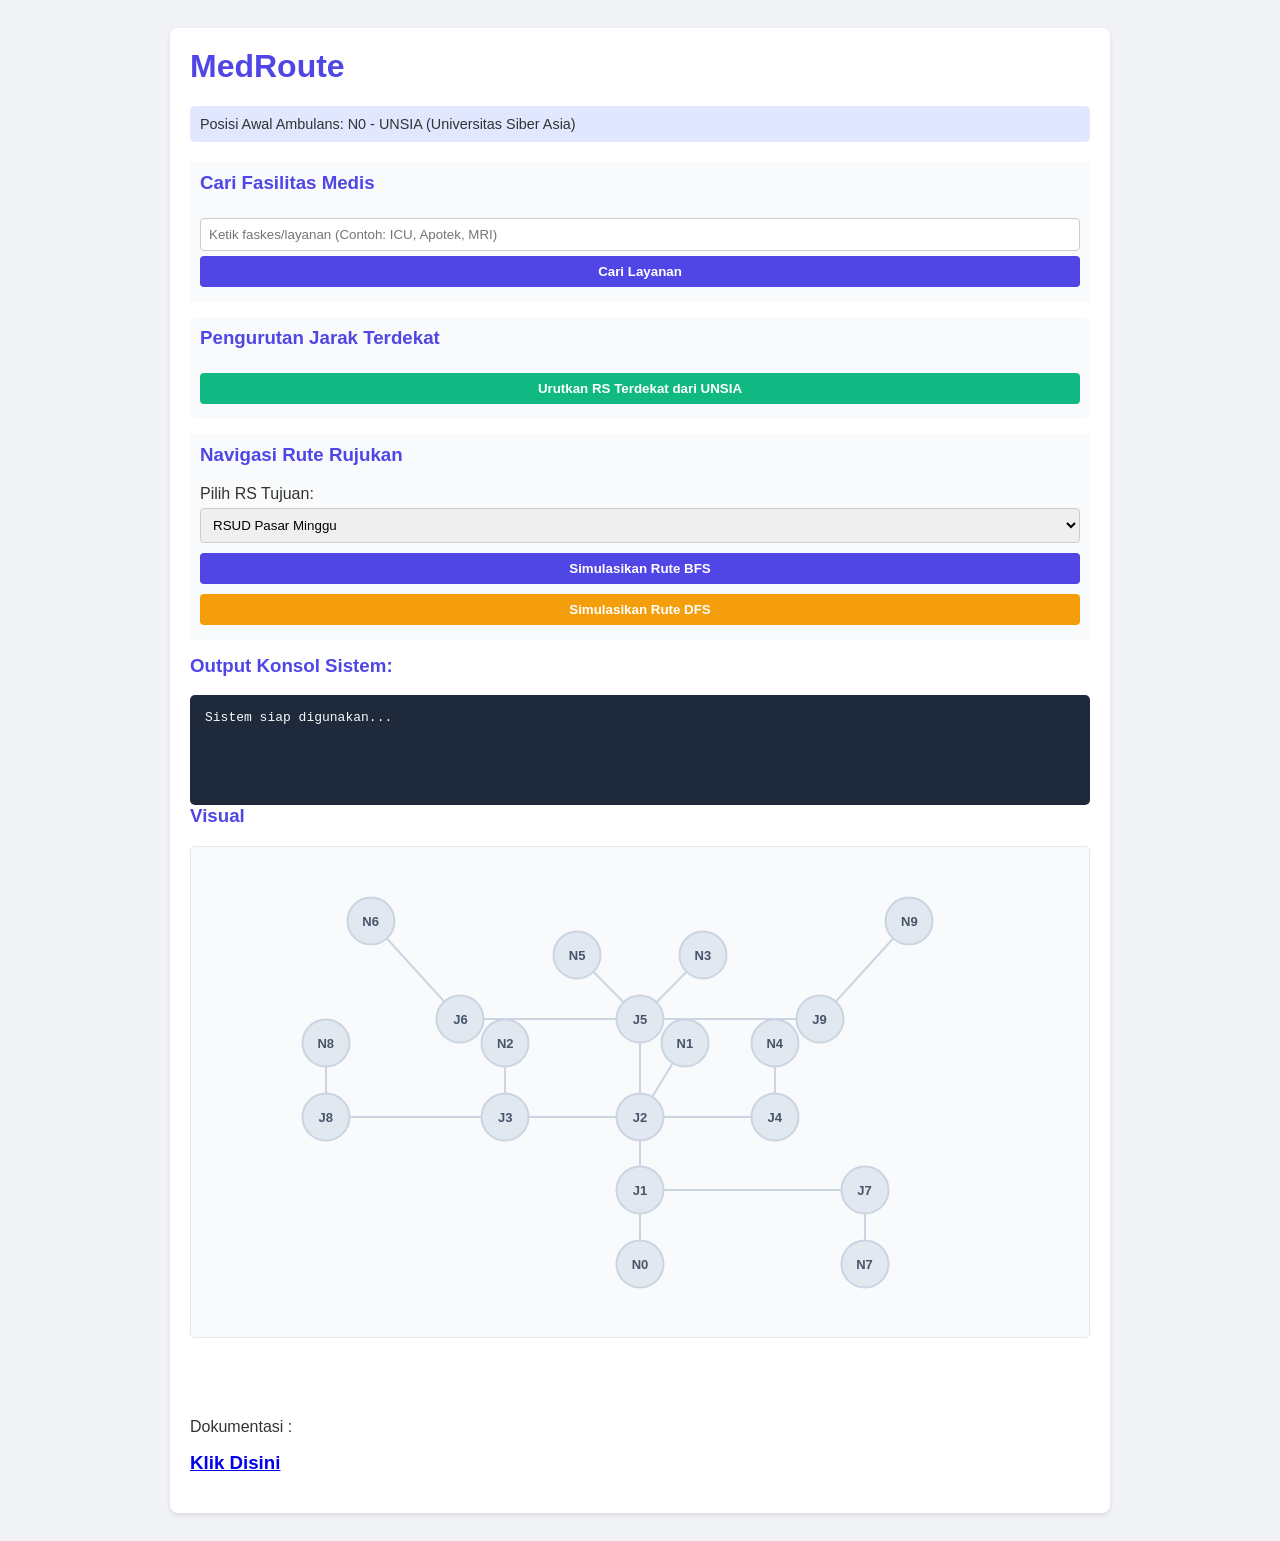
<file: index.html>
<!DOCTYPE html>
<html lang="id">
<head>
    <meta charset="UTF-8">
    <meta name="viewport" content="width=device-width, initial-scale=1.0">
    <title>MedRoute - E-Health UNSIA</title>
    <link rel="stylesheet" href="styles.css">
</head>
<body>

<div class="app-container">
    <h1>MedRoute</h1>
    <div class="pusat-info">Posisi Awal Ambulans: N0 - UNSIA (Universitas Siber Asia)</div>

    <div class="control-group">
        <h3>Cari Fasilitas Medis</h3>
        <input type="text" id="inputCari" placeholder="Ketik faskes/layanan (Contoh: ICU, Apotek, MRI)">
        <button onclick="pemicuCari()">Cari Layanan</button>
    </div>

    <div class="control-group">
        <h3>Pengurutan Jarak Terdekat</h3>
        <button onclick="pemicuUrut()" class="btn-hijau">Urutkan RS Terdekat dari UNSIA</button>
    </div>

    <div class="control-group">
        <h3>Navigasi Rute Rujukan</h3>
        <label for="pilihTujuan">Pilih RS Tujuan:</label>
        <select id="pilihTujuan">
            <option value="N1">RSUD Pasar Minggu</option>
            <option value="N2">Aji Waras Klinik</option>
            <option value="N3">Lamina Hospital</option>
            <option value="N4">Kemang Medical Care Hospital</option>
            <option value="N5">RS Murni Teguh Pejaten</option>
            <option value="N6">RS Jakarta Medical Center</option>
            <option value="N7">RSUD Jagakarsa</option>
            <option value="N8">RS Marinir Cilandak</option>
            <option value="N9">RSUD Jati Padang</option>
        </select>
        <button onclick="pemicuNavigasi('BFS')" style="margin-top: 10px;">Simulasikan Rute BFS</button>
        <button onclick="pemicuNavigasi('DFS')" class="btn-kuning">Simulasikan Rute DFS</button>
    </div>
    <h3>Output Konsol Sistem:</h3>
    <div id="outputBox">Sistem siap digunakan...</div>
    <h3>Visual</h3>
    <div id="graph-visualizer">
        <svg id="svg-layer"></svg>
    </div>
 <p style="margin-top : 5rem;">Dokumentasi : <h3><a href="dokumentasi_kode.html">Klik Disini</a></h3></p>
    
</div>

<script src="app.js"></script>
</body>
</html>
</file>
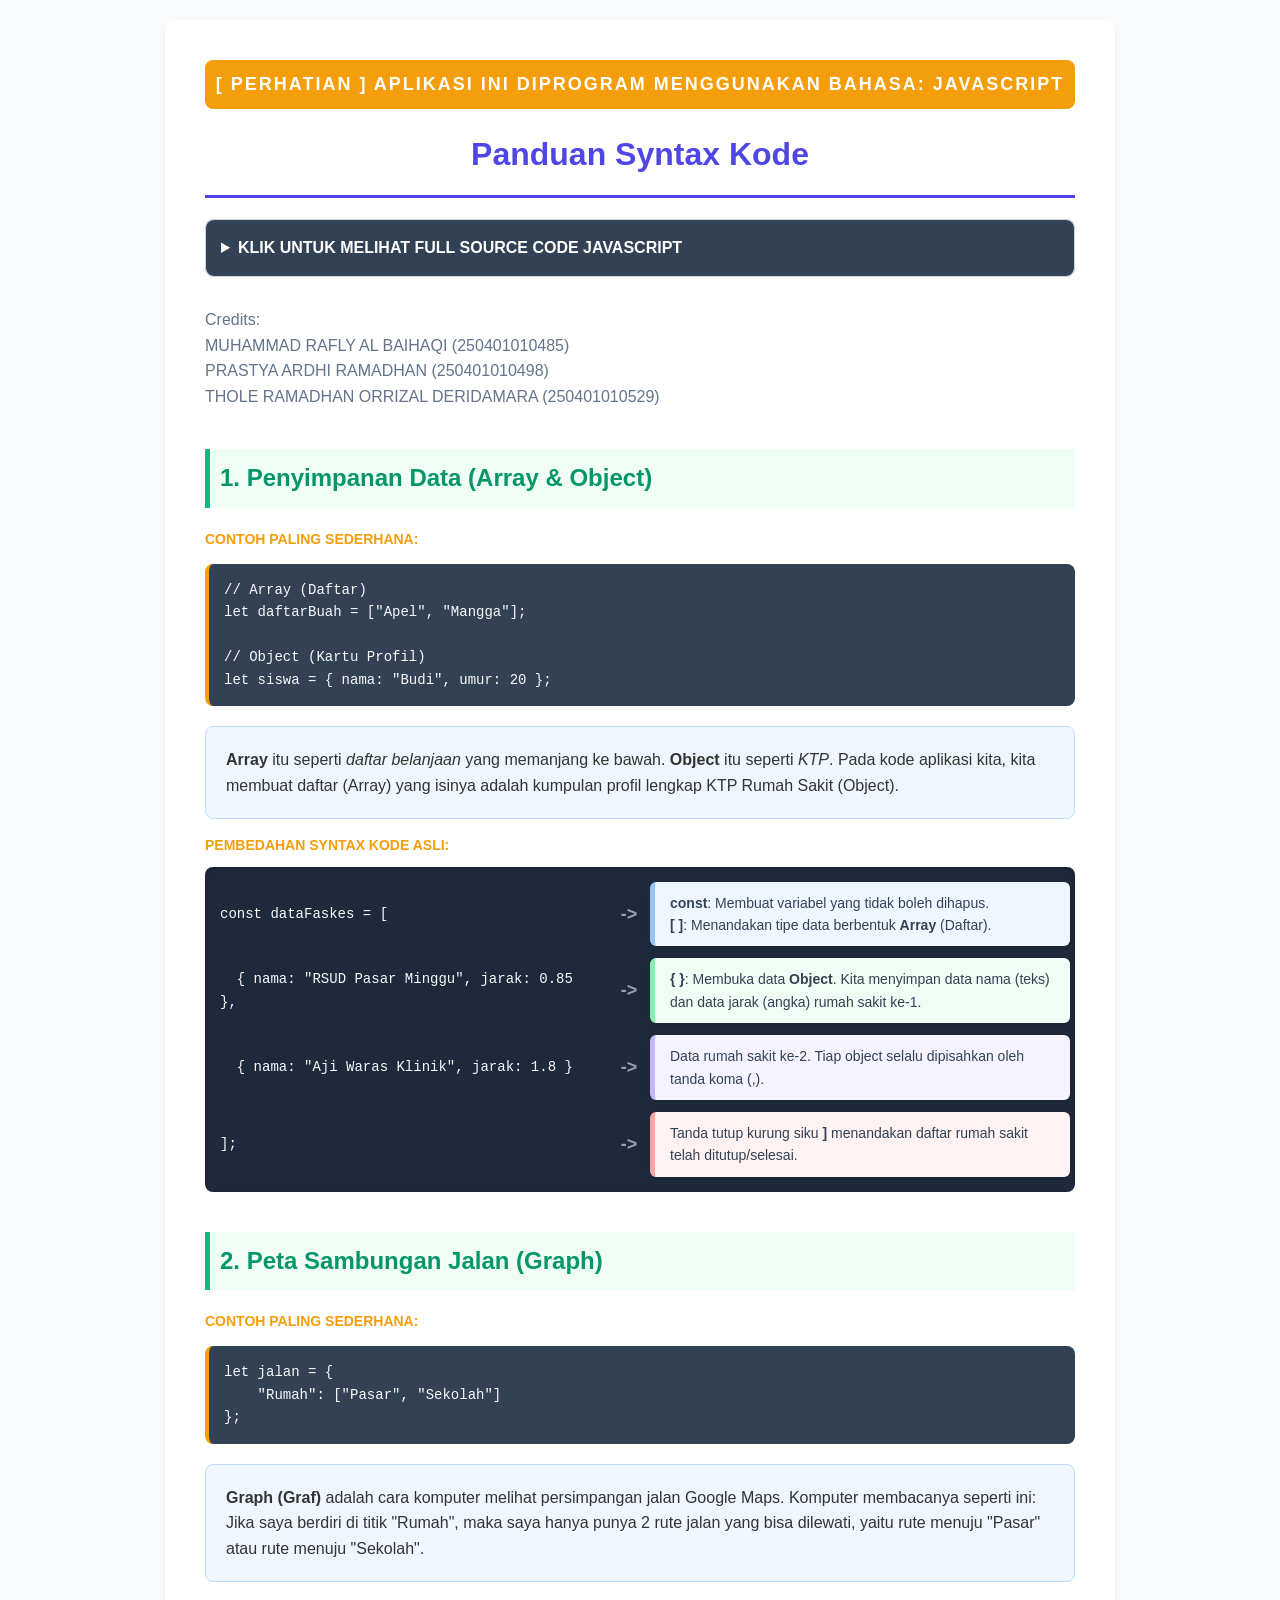
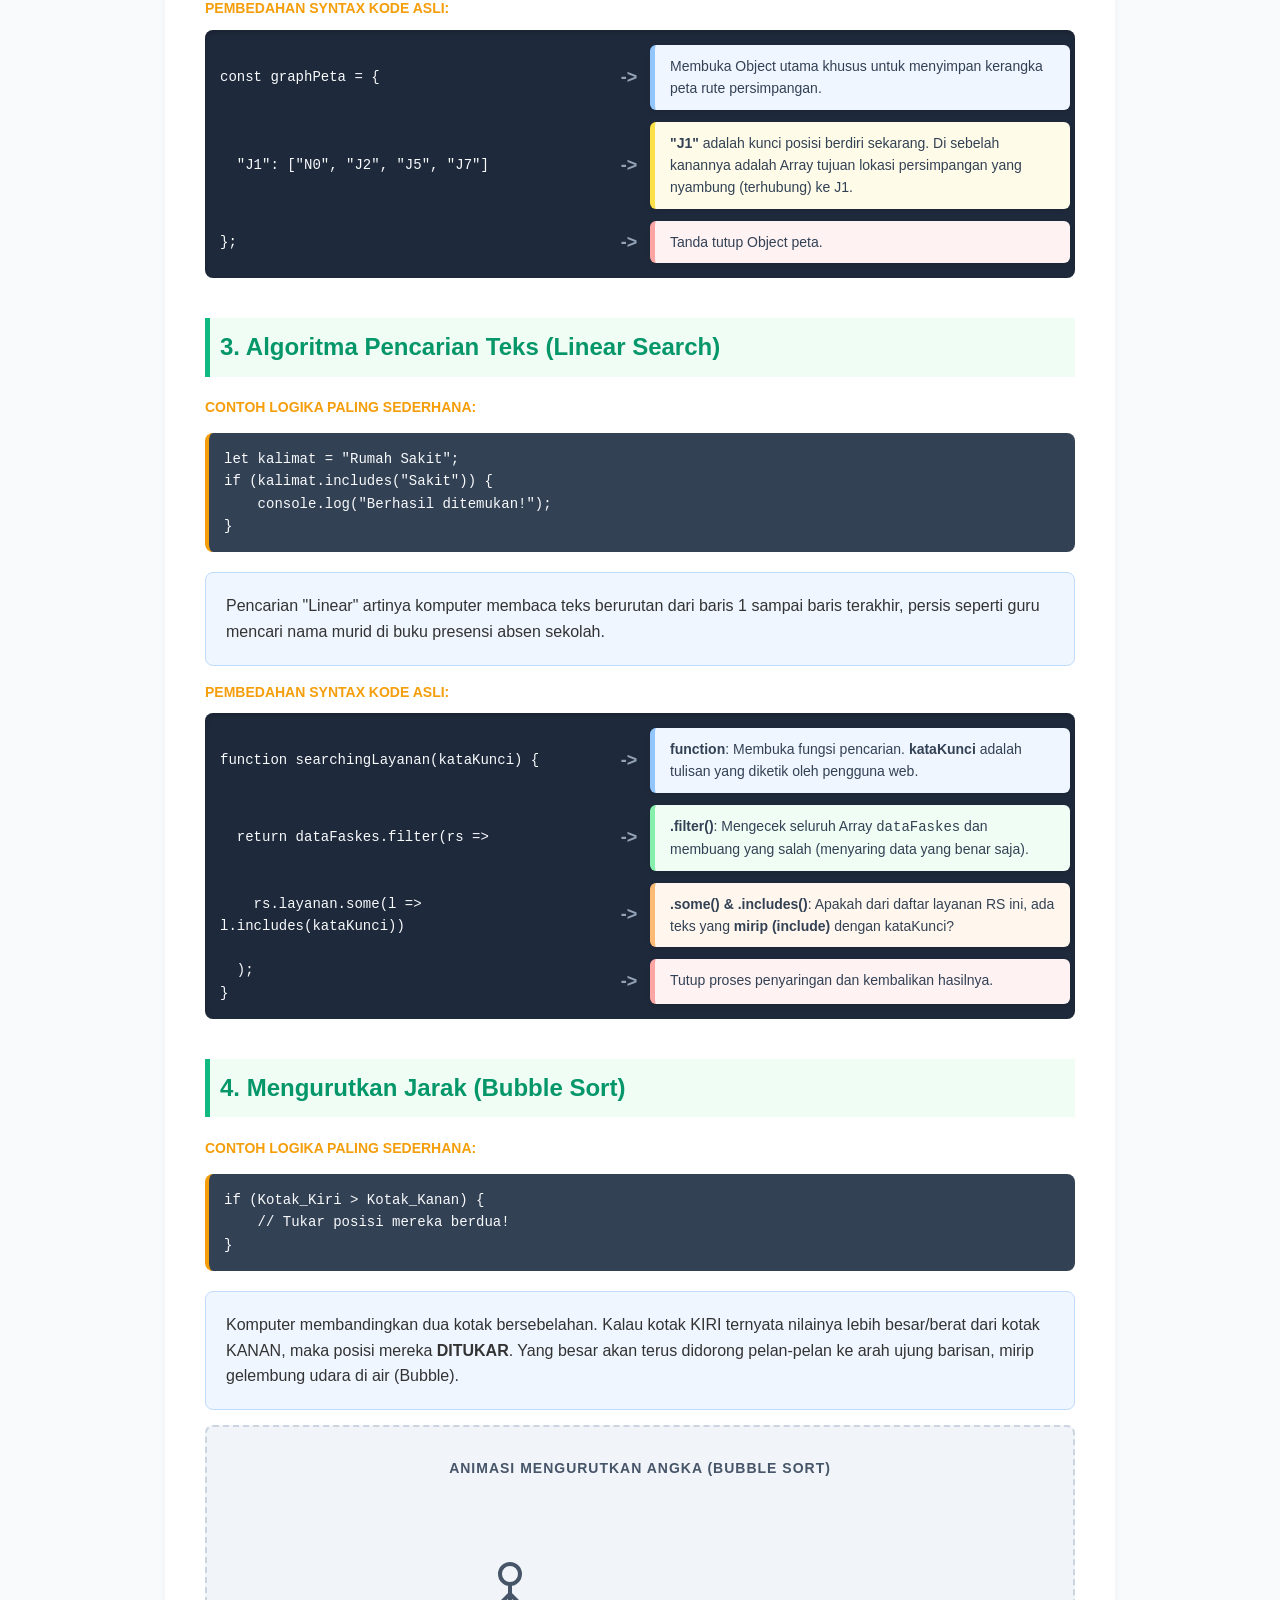
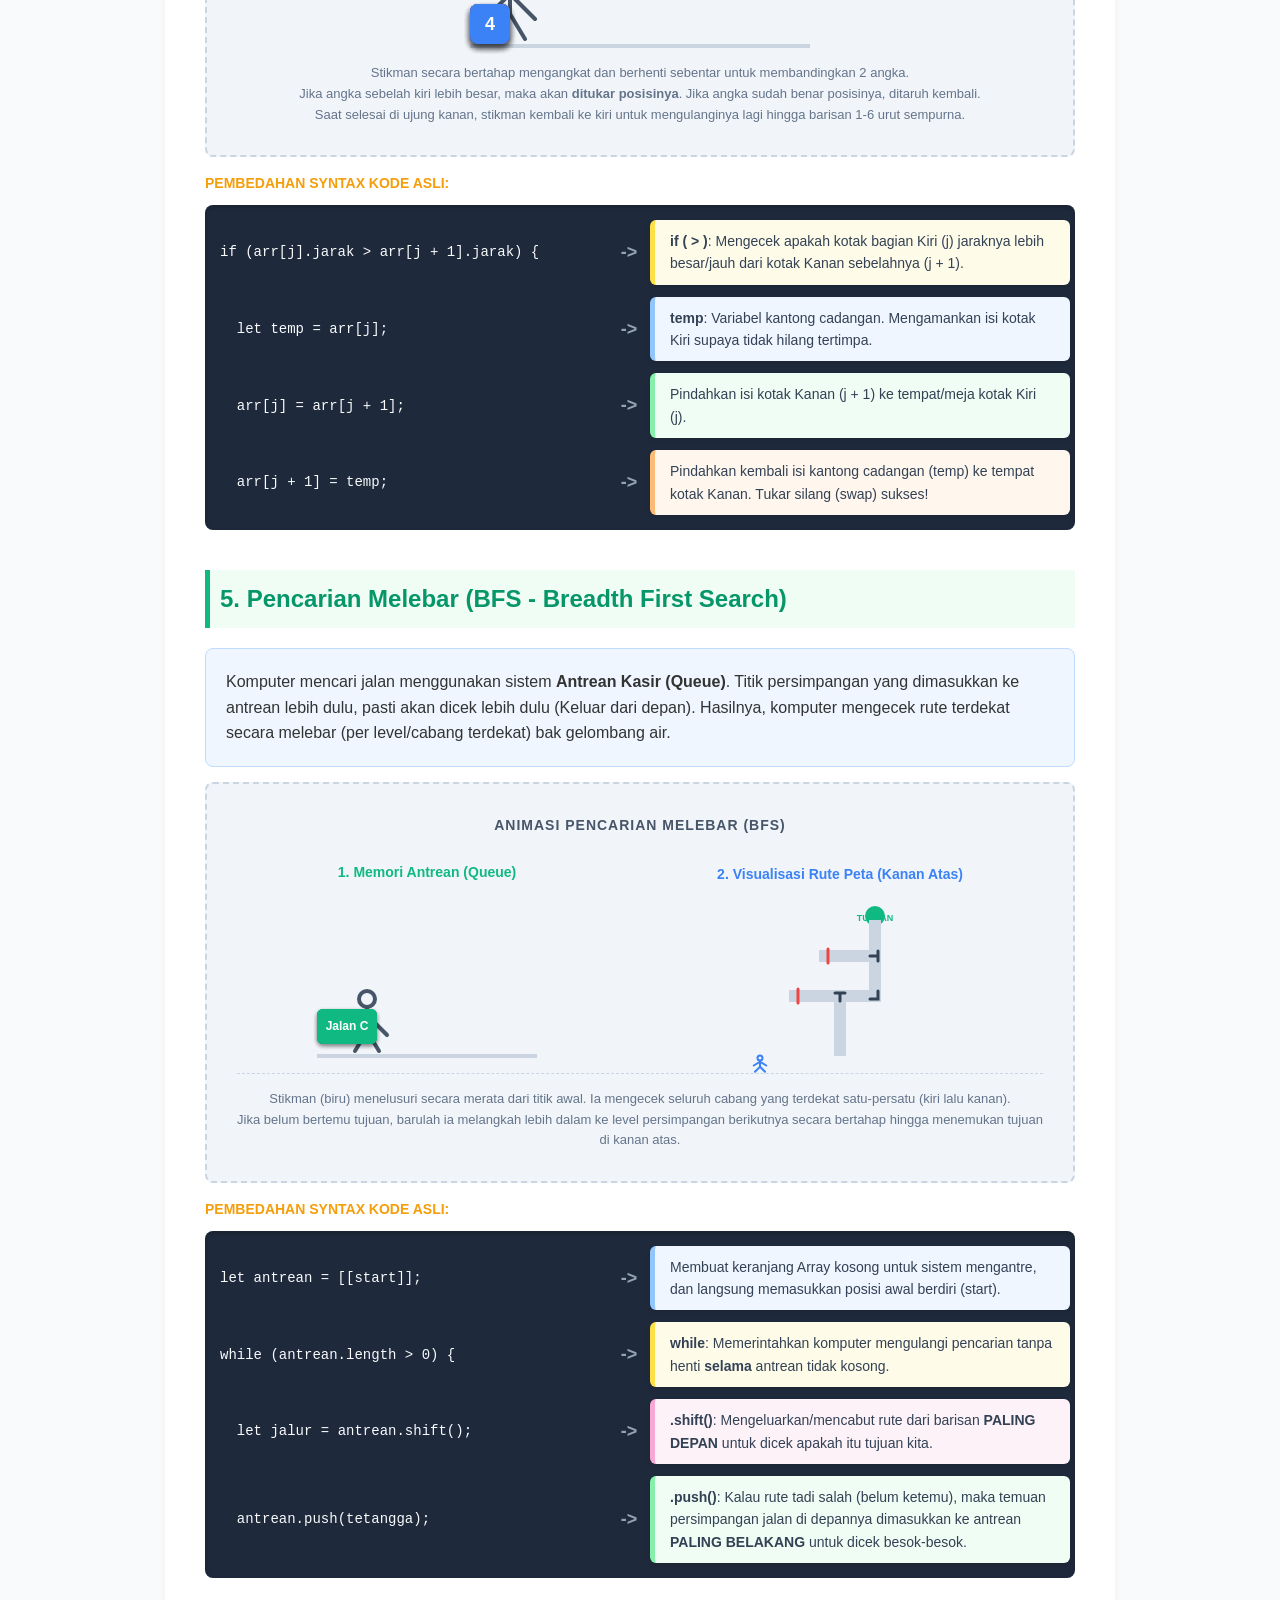
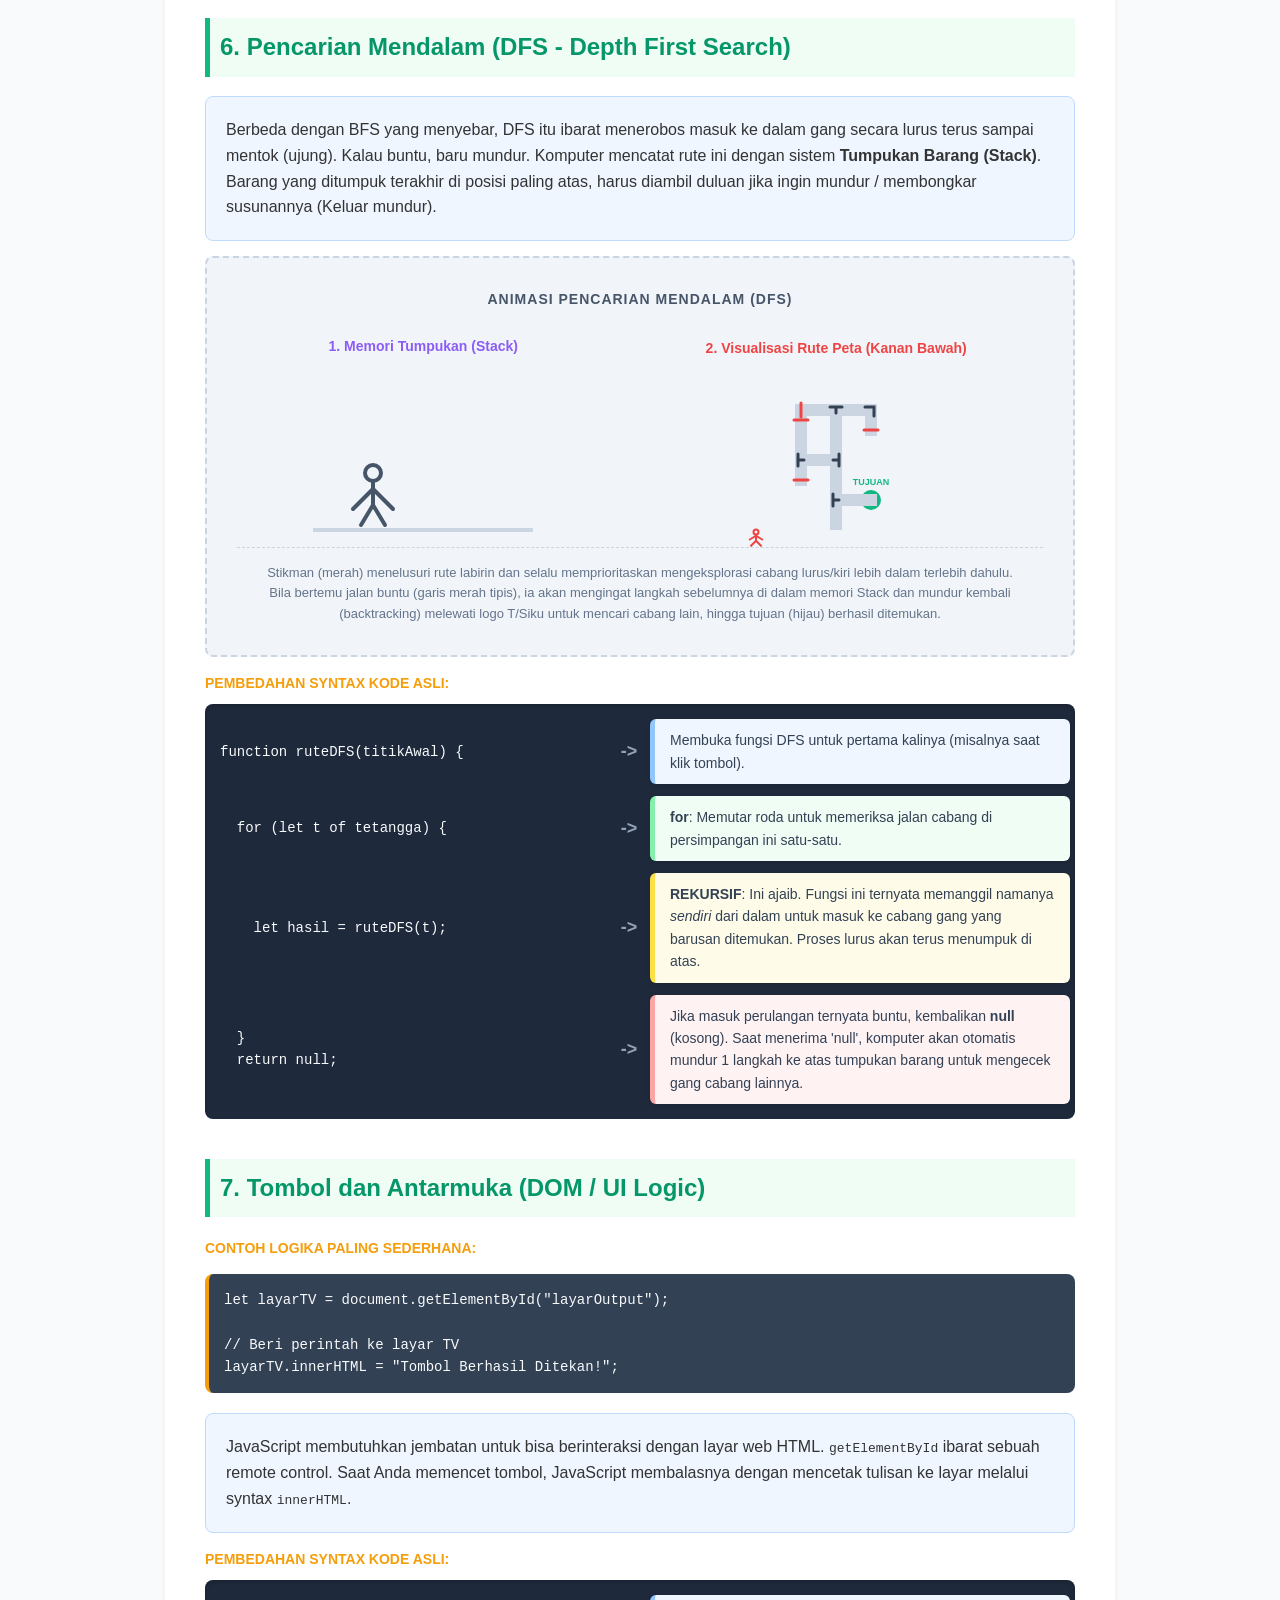
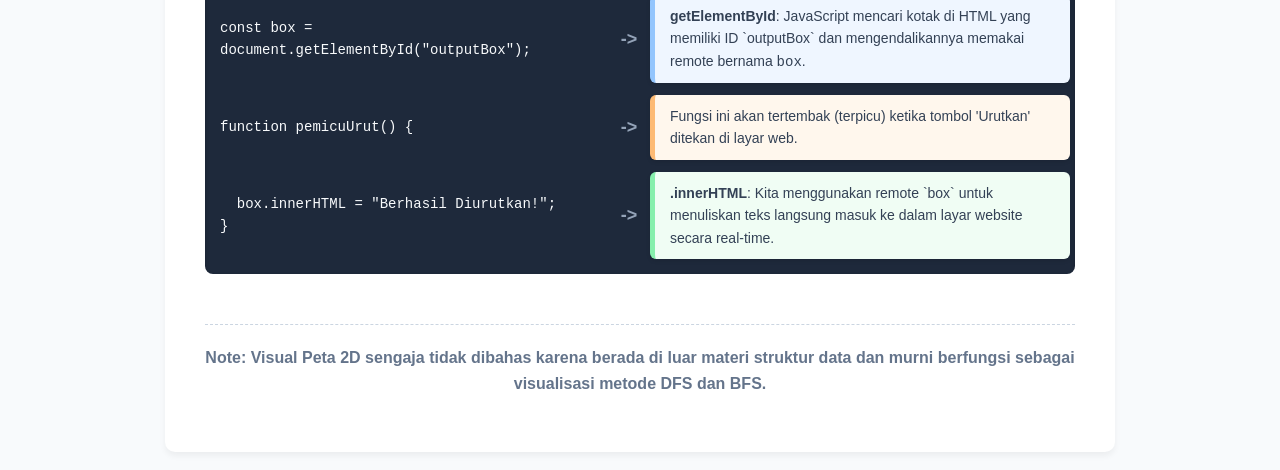
<file: dokumentasi_kode.html>
<!DOCTYPE html>
<html lang="id">
<head>
    <meta charset="UTF-8">
    <meta name="viewport" content="width=device-width, initial-scale=1.0">
    <title>Buku Panduan MedRoute (Pemula)</title>
    <style>
        body { font-family: 'Segoe UI', Tahoma, Geneva, Verdana, sans-serif; line-height: 1.6; padding: 20px; color: #333; max-width: 950px; margin: 0 auto; background: #f8fafc; }
        .doc-container { background: white; padding: 40px; border-radius: 10px; box-shadow: 0 4px 6px rgba(0,0,0,0.05); }
        
        .label-js { background: #f59e0b; color: white; text-align: center; padding: 10px; font-weight: bold; border-radius: 8px; margin-bottom: 20px; font-size: 18px; letter-spacing: 2px; }
        
        h1 { color: #4f46e5; border-bottom: 3px solid #4f46e5; padding-bottom: 15px; text-align: center; margin-top: 0; }
        h2 { color: #059669; margin-top: 40px; border-left: 5px solid #10b981; padding-left: 10px; background: #f0fdf4; padding: 10px; }
        
        .explanation { background-color: #eff6ff; border: 1px solid #bfdbfe; padding: 20px; margin: 15px 0; border-radius: 8px; }
        .contoh-dasar-teks { font-weight: bold; color: #f59e0b; font-size: 14px; text-transform: uppercase; margin-bottom: 10px; }
        
        /* Pre simpel & Dropdown */
        .pre-simple { background: #334155; border-left: 4px solid #f59e0b; padding: 15px; border-radius: 8px; overflow-x: auto; font-family: 'Courier New', Courier, monospace; font-size: 14px; color: #f8fafc; margin-bottom: 20px;}
        details { background: #f1f5f9; border-radius: 8px; margin-bottom: 30px; border: 1px solid #cbd5e1;}
        summary { background: #334155; color: white; padding: 15px; font-weight: bold; cursor: pointer; border-radius: 8px; outline: none; transition: 0.3s;}
        summary:hover { background: #1e293b; }
        details[open] summary { border-radius: 8px 8px 0 0; }
        .details-content { padding: 15px; }

        /* CSS Untuk Pembedahan Syntax (Kode Asli) */
        .code-box { background: #1e293b; border-radius: 8px; padding: 15px; margin-bottom: 20px; box-shadow: inset 0 2px 4px rgba(0,0,0,0.2); }
        .code-row { display: flex; align-items: stretch; margin-bottom: 12px; }
        .code-row:last-child { margin-bottom: 0; }
        .c-code { flex: 0 0 45%; font-family: 'Courier New', Courier, monospace; color: #f8fafc; font-size: 14px; white-space: pre-wrap; padding-right: 10px; display: flex; align-items: center; }
        .c-arrow { flex: 0 0 5%; font-size: 18px; text-align: center; font-weight: bold; display: flex; align-items: center; justify-content: center; color: #94a3b8; }
        .c-detail { flex: 0 0 50%; font-size: 14px; color: #334155; padding: 10px 15px; border-radius: 6px; border-left: 5px solid; box-sizing: border-box; box-shadow: 0 2px 4px rgba(0,0,0,0.1); }
        
        /* CSS Untuk Visualisasi Animasi */
        .visual-box { background: #f1f5f9; border: 2px dashed #cbd5e1; padding: 30px; border-radius: 8px; margin: 15px 0; text-align: center; overflow-x: auto;}
        .visual-title { font-weight: bold; color: #475569; margin-bottom: 25px; text-align: center; text-transform: uppercase; font-size: 14px; letter-spacing: 1px; }
        
        /* ========================================= */
        /* 1. ANIMASI BUBBLE SORT (STIKMAN BERPIKIR) */
        /* ========================================= */
        .bubble-stage { position: relative; width: 340px; height: 140px; margin: 0 auto; border-bottom: 4px solid #cbd5e1; }
        .b-circle { width: 40px; height: 40px; border-radius: 8px; background: #3b82f6; color: white; display: flex; align-items: center; justify-content: center; font-weight: bold; font-size: 18px; position: absolute; bottom: 0; z-index: 2; box-shadow: 0 4px 6px rgba(0,0,0,0.2); left: 0;}
        
        .bc_val_3 { animation: b3_anim 24s infinite; }
        .bc_val_1 { animation: b1_anim 24s infinite; }
        .bc_val_2 { animation: b2_anim 24s infinite; }
        .bc_val_5 { animation: b5_anim 24s infinite; }
        .bc_val_6 { background: #ef4444; animation: b6_anim 24s infinite; }
        .bc_val_4 { animation: b4_anim 24s infinite; }

        .sm-wrapper { position: absolute; bottom: -5px; left: -10px; width: 100px; height: 100px; z-index: 1; animation: stickmanMove 24s infinite; }
        .arm-l { transform-origin: 50px 45px; animation: armL 24s infinite; }
        .arm-r { transform-origin: 50px 45px; animation: armR 24s infinite; }

        @keyframes stickmanMove {
            0%, 7.5% { transform: translateX(0); opacity: 1; }
            8.33%, 15.5% { transform: translateX(60px); opacity: 1; }
            16.66%, 23.5% { transform: translateX(120px); opacity: 1; }
            25%, 32.5% { transform: translateX(180px); opacity: 1; }
            33.33%, 40.5% { transform: translateX(240px); opacity: 1; }
            41%, 49% { transform: translateX(240px); opacity: 0; } 
            50%, 57.5% { transform: translateX(0); opacity: 1; }
            58.33%, 65.5% { transform: translateX(60px); opacity: 1; }
            66.66%, 73.5% { transform: translateX(120px); opacity: 1; }
            75%, 82.5% { transform: translateX(180px); opacity: 1; }
            83.33%, 90.5% { transform: translateX(240px); opacity: 1; }
            91%, 100% { transform: translateX(240px); opacity: 0; }
        }

        @keyframes armL {
            0%, 0.9% { transform: rotate(0deg); }
            1%, 6% { transform: rotate(140deg); }
            7%, 8.9% { transform: rotate(0deg); }
            9.33%, 14.33% { transform: rotate(140deg); }
            15.33%, 17.5% { transform: rotate(0deg); }
            17.66%, 22.66% { transform: rotate(140deg); }
            23.66%, 25.9% { transform: rotate(0deg); }
            26%, 31% { transform: rotate(140deg); }
            32%, 34.2% { transform: rotate(0deg); }
            34.33%, 39.33% { transform: rotate(140deg); }
            40.33%, 50.9% { transform: rotate(0deg); }
            51%, 56% { transform: rotate(140deg); }
            57%, 59.2% { transform: rotate(0deg); }
            59.33%, 64.33% { transform: rotate(140deg); }
            65.33%, 67.5% { transform: rotate(0deg); }
            67.66%, 72.66% { transform: rotate(140deg); }
            73.66%, 75.9% { transform: rotate(0deg); }
            76%, 81% { transform: rotate(140deg); }
            82%, 84.2% { transform: rotate(0deg); }
            84.33%, 89.33% { transform: rotate(140deg); }
            90.33%, 100% { transform: rotate(0deg); }
        }

        @keyframes armR {
            0%, 0.9% { transform: rotate(0deg); }
            1%, 6% { transform: rotate(-140deg); }
            7%, 8.9% { transform: rotate(0deg); }
            9.33%, 14.33% { transform: rotate(-140deg); }
            15.33%, 17.5% { transform: rotate(0deg); }
            17.66%, 22.66% { transform: rotate(-140deg); }
            23.66%, 25.9% { transform: rotate(0deg); }
            26%, 31% { transform: rotate(-140deg); }
            32%, 34.2% { transform: rotate(0deg); }
            34.33%, 39.33% { transform: rotate(-140deg); }
            40.33%, 50.9% { transform: rotate(0deg); }
            51%, 56% { transform: rotate(-140deg); }
            57%, 59.2% { transform: rotate(0deg); }
            59.33%, 64.33% { transform: rotate(-140deg); }
            65.33%, 67.5% { transform: rotate(0deg); }
            67.66%, 72.66% { transform: rotate(-140deg); }
            73.66%, 75.9% { transform: rotate(0deg); }
            76%, 81% { transform: rotate(-140deg); }
            82%, 84.2% { transform: rotate(0deg); }
            84.33%, 89.33% { transform: rotate(-140deg); }
            90.33%, 100% { transform: rotate(0deg); }
        }

        @keyframes b3_anim {
            0%, 0.9% { transform: translate(0, 0); opacity: 1; }
            1% { transform: translate(0, -45px); }
            4%, 6% { transform: translate(60px, -45px); }
            7%, 9.2% { transform: translate(60px, 0); }
            9.33% { transform: translate(60px, -45px); }
            12.33%, 14.33% { transform: translate(120px, -45px); }
            15.33%, 17.5% { transform: translate(120px, 0); }
            17.66%, 22.66% { transform: translate(120px, -45px); }
            23.66%, 59.2% { transform: translate(120px, 0); } 
            59.33%, 64.33% { transform: translate(120px, -45px); } 
            65.33%, 67.5% { transform: translate(120px, 0); }
            67.66%, 72.66% { transform: translate(120px, -45px); } 
            73.66%, 95% { transform: translate(120px, 0); opacity: 1; }
            96%, 100% { transform: translate(0, 0); opacity: 0; }
        }
        @keyframes b1_anim {
            0%, 0.9% { transform: translate(60px, 0); opacity: 1; }
            1% { transform: translate(60px, -45px); }
            4%, 6% { transform: translate(0, -45px); }
            7%, 50.9% { transform: translate(0, 0); }
            51%, 56% { transform: translate(0, -45px); }
            57%, 95% { transform: translate(0, 0); opacity: 1; }
            96%, 100% { transform: translate(60px, 0); opacity: 0; }
        }
        @keyframes b2_anim {
            0%, 9.2% { transform: translate(120px, 0); opacity: 1; }
            9.33% { transform: translate(120px, -45px); }
            12.33%, 14.33% { transform: translate(60px, -45px); }
            15.33%, 50.9% { transform: translate(60px, 0); }
            51%, 56% { transform: translate(60px, -45px); }
            57%, 59.2% { transform: translate(60px, 0); }
            59.33%, 64.33% { transform: translate(60px, -45px); }
            65.33%, 95% { transform: translate(60px, 0); opacity: 1; }
            96%, 100% { transform: translate(120px, 0); opacity: 0; }
        }
        @keyframes b5_anim {
            0%, 17.5% { transform: translate(180px, 0); opacity: 1; }
            17.66%, 22.66% { transform: translate(180px, -45px); }
            23.66%, 25.9% { transform: translate(180px, 0); }
            26%, 31% { transform: translate(180px, -45px); }
            32%, 67.5% { transform: translate(180px, 0); }
            67.66%, 72.66% { transform: translate(180px, -45px); }
            73.66%, 75.9% { transform: translate(180px, 0); }
            76% { transform: translate(180px, -45px); }
            79%, 81% { transform: translate(240px, -45px); }
            82%, 84.2% { transform: translate(240px, 0); }
            84.33%, 89.33% { transform: translate(240px, -45px); }
            90.33%, 95% { transform: translate(240px, 0); opacity: 1; }
            96%, 100% { transform: translate(180px, 0); opacity: 0; }
        }
        @keyframes b6_anim {
            0%, 25.9% { transform: translate(240px, 0); opacity: 1; }
            26%, 31% { transform: translate(240px, -45px); }
            32%, 34.2% { transform: translate(240px, 0); }
            34.33% { transform: translate(240px, -45px); }
            37.33%, 39.33% { transform: translate(300px, -45px); }
            40.33%, 84.2% { transform: translate(300px, 0); }
            84.33%, 89.33% { transform: translate(300px, -45px); }
            90.33%, 95% { transform: translate(300px, 0); opacity: 1; }
            96%, 100% { transform: translate(240px, 0); opacity: 0; }
        }
        @keyframes b4_anim {
            0%, 34.2% { transform: translate(300px, 0); opacity: 1; }
            34.33% { transform: translate(300px, -45px); }
            37.33%, 39.33% { transform: translate(240px, -45px); }
            40.33%, 75.9% { transform: translate(240px, 0); }
            76% { transform: translate(240px, -45px); }
            79%, 81% { transform: translate(180px, -45px); }
            82%, 95% { transform: translate(180px, 0); opacity: 1; }
            96%, 100% { transform: translate(300px, 0); opacity: 0; }
        }

        /* ========================================= */
        /* LAYOUT FLEX UNTUK BFS & DFS               */
        /* ========================================= */
        .flex-container-layout { display: flex; justify-content: space-around; flex-wrap: wrap; align-items: center; gap: 20px; }

        /* ========================================= */
        /* 2. ANIMASI BFS (ANTREAN & LABIRIN KANAN)  */
        /* ========================================= */
        .bfs-stage { position: relative; width: 220px; height: 160px; margin: 0 auto; border-bottom: 4px solid #cbd5e1; }
        .bfs-sm { position: absolute; left: 10px; bottom: -5px; width: 80px; height: 80px; }
        .q-box { width: 60px; height: 35px; background: #10b981; color: white; display: flex; align-items: center; justify-content: center; position: absolute; bottom: 10px; border-radius: 6px; font-weight: bold; font-size:12px; box-shadow: 0 2px 4px rgba(0,0,0,0.2);}
        .qa { animation: qa-anim 9s infinite; }
        .qb { animation: qb-anim 9s infinite; }
        .qc { animation: qc-anim 9s infinite; }

        @keyframes qa-anim {
            0%, 5% { left: 150px; opacity: 1; }
            10%, 20% { left: 90px; opacity: 1; bottom: 10px;}
            25%, 30% { left: 90px; opacity: 0; bottom: -20px;}
            31%, 100% { opacity: 0; }
        }
        @keyframes qb-anim {
            0%, 5% { left: 220px; opacity: 1; }
            10%, 35% { left: 150px; opacity: 1; }
            40%, 50% { left: 90px; opacity: 1; bottom: 10px;}
            55%, 60% { left: 90px; opacity: 0; bottom: -20px;}
            61%, 100% { opacity: 0; }
        }
        @keyframes qc-anim {
            0%, 5% { left: 290px; opacity: 1; }
            10%, 35% { left: 220px; opacity: 1; }
            40%, 65% { left: 150px; opacity: 1; }
            70%, 80% { left: 90px; opacity: 1; bottom: 10px;}
            85%, 90% { left: 90px; opacity: 0; bottom: -20px;}
            91%, 100% { opacity: 0; }
        }
        .bfs-arm-r { transform-origin: 40px 36px; animation: bfs-arm-anim 9s infinite; }
        @keyframes bfs-arm-anim {
            0%, 5% { transform: rotate(0); }
            10%, 20% { transform: rotate(-50deg); }
            25%, 35% { transform: rotate(0); }
            40%, 50% { transform: rotate(-50deg); }
            55%, 65% { transform: rotate(0); }
            70%, 80% { transform: rotate(-50deg); }
            85%, 100% { transform: rotate(0); }
        }

        /* Labirin BFS */
        .bfs-maze-container { position: relative; width: 160px; height: 160px; margin: 0 auto; }
        .bfs-stickman {
            position: absolute; width: 20px; height: 20px; margin-left: -10px; margin-top: -10px;
            z-index: 10; animation: bfs-maze-anim 15s linear infinite;
        }

        @keyframes bfs-maze-anim {
            0% { left: 75px; top: 150px; }
            8% { left: 75px; top: 100px; } 
            16% { left: 33px; top: 100px; } /* Cek Kiri */
            19% { left: 33px; top: 100px; } /* Jeda Buntu */
            27% { left: 75px; top: 100px; } /* Kembali ke persimpangan */
            35% { left: 110px; top: 100px; } /* Cek Kanan (lanjut ke atas) */
            40% { left: 110px; top: 60px; } /* Naik ke persimpangan 2 */
            48% { left: 63px; top: 60px; } /* Cek Kiri */
            51% { left: 63px; top: 60px; } /* Jeda Buntu */
            59% { left: 110px; top: 60px; } /* Kembali ke persimpangan 2 */
            65% { left: 110px; top: 30px; } /* TARGET KANAN ATAS */
            65%, 95% { left: 110px; top: 30px; opacity: 1; transform: scale(1); }
            96%, 98% { left: 110px; top: 30px; opacity: 0; transform: scale(1.5); }
            99% { left: 75px; top: 150px; opacity: 0; transform: scale(1); }
            100% { left: 75px; top: 150px; opacity: 1; }
        }

        /* ========================================= */
        /* 3. ANIMASI DFS (STIKMAN TUMPUKAN & MAZE)  */
        /* ========================================= */
        
        /* A. Stack DFS (Kiri) */
        .dfs-stage { position: relative; width: 220px; height: 160px; margin: 0 auto; border-bottom: 4px solid #cbd5e1;}
        .dfs-sm { position: absolute; left: 20px; bottom: -5px; width: 80px; height: 80px; }
        .s-box { width: 70px; height: 25px; background: #8b5cf6; color: white; display: flex; align-items: center; justify-content: center; position: absolute; left: 100px; border-radius: 4px; font-weight: bold; font-size:11px; opacity: 0; box-shadow: 0 -2px 4px rgba(0,0,0,0.2);}
        .sa { animation: sa-anim 12s infinite; }
        .sb { animation: sb-anim 12s infinite; }
        .sc { animation: sc-anim 12s infinite; }

        @keyframes sa-anim {
            0%, 5% { bottom: 35px; left: 55px; opacity: 0; }
            10% { bottom: 35px; left: 55px; opacity: 1; }
            15%, 85% { bottom: 0px; left: 100px; opacity: 1; }
            90% { bottom: 35px; left: 55px; opacity: 1; }
            95%, 100% { opacity: 0; }
        }
        @keyframes sb-anim {
            0%, 20% { bottom: 35px; left: 55px; opacity: 0; }
            25% { bottom: 35px; left: 55px; opacity: 1; }
            30%, 70% { bottom: 25px; left: 100px; opacity: 1; } 
            75% { bottom: 35px; left: 55px; opacity: 1; }
            80%, 100% { opacity: 0; }
        }
        @keyframes sc-anim {
            0%, 35% { bottom: 35px; left: 55px; opacity: 0; }
            40% { bottom: 35px; left: 55px; opacity: 1; }
            45%, 55% { bottom: 50px; left: 100px; opacity: 1; }
            60% { bottom: 35px; left: 55px; opacity: 1; }
            65%, 100% { opacity: 0; }
        }

        .dfs-arm { transform-origin: 40px 36px; animation: dfs-arm-anim 12s infinite; }
        @keyframes dfs-arm-anim {
            0%, 5% { transform: rotate(0); }
            10%, 15% { transform: rotate(-25deg); } 
            15%, 20% { transform: rotate(0); }
            25%, 30% { transform: rotate(-50deg); } 
            30%, 35% { transform: rotate(0); }
            40%, 45% { transform: rotate(-75deg); } 
            45%, 50% { transform: rotate(0); }
            55%, 60% { transform: rotate(-75deg); } 
            60%, 65% { transform: rotate(0); }
            70%, 75% { transform: rotate(-50deg); } 
            75%, 80% { transform: rotate(0); }
            85%, 90% { transform: rotate(-25deg); } 
            90%, 100% { transform: rotate(0); }
        }

        /* B. Maze DFS (Kanan) */
        .maze-container { position: relative; width: 160px; height: 160px; margin: 0 auto; }
        .maze-svg { width: 100%; height: 100%; }
        
        .maze-stickman {
            position: absolute; width: 20px; height: 20px; margin-left: -10px; margin-top: -10px;
            z-index: 10; animation: dfs-maze-anim 20s linear infinite;
        }

        @keyframes dfs-maze-anim {
            0% { left: 75px; top: 150px; }
            4% { left: 75px; top: 130px; } 
            8% { left: 75px; top: 90px; }
            11% { left: 40px; top: 90px; } 
            15% { left: 40px; top: 50px; } 
            17% { left: 40px; top: 50px; } 
            21% { left: 40px; top: 90px; } 
            24% { left: 40px; top: 110px; } 
            26% { left: 40px; top: 110px; } 
            29% { left: 40px; top: 90px; } 
            32% { left: 75px; top: 90px; } 
            37% { left: 75px; top: 40px; } 
            41% { left: 40px; top: 40px; } 
            43% { left: 40px; top: 40px; } 
            47% { left: 75px; top: 40px; } 
            50% { left: 110px; top: 40px; } 
            52% { left: 110px; top: 60px; } 
            54% { left: 110px; top: 60px; } 
            56% { left: 110px; top: 40px; } 
            59% { left: 75px; top: 40px; } 
            64% { left: 75px; top: 90px; } 
            68% { left: 75px; top: 130px; } 
            72% { left: 110px; top: 130px; } 
            72%, 95% { left: 110px; top: 130px; opacity: 1; transform: scale(1); } 
            96%, 98% { left: 110px; top: 130px; opacity: 0; transform: scale(1.5); }
            99% { left: 75px; top: 150px; opacity: 0; transform: scale(1); }
            100% { left: 75px; top: 150px; opacity: 1; }
        }

        /* RESPONSIVE MOBILE */
        @media (max-width: 600px) {
            body { padding: 10px; }
            .doc-container { padding: 15px; }
            h1 { font-size: 22px; }
            h2 { font-size: 18px; }
            .code-row { flex-direction: column; align-items: stretch; background: rgba(255,255,255,0.05); padding: 10px; border-radius: 5px; margin-bottom: 20px;}
            .c-code { width: 100%; padding-right: 0; margin-bottom: 5px;}
            .c-arrow { transform: rotate(90deg); margin: 5px auto 10px auto;}
            .c-detail { width: 100%; }
            .visual-box { padding: 15px; }
            /* Membuat container BFS & DFS menjadi susunan atas bawah di mobile */
            .flex-container-layout { flex-direction: column; gap: 40px; }
        }
    </style>
</head>
<body>
    <div class="doc-container">
        
        <div class="label-js">[ PERHATIAN ] APLIKASI INI DIPROGRAM MENGGUNAKAN BAHASA: JAVASCRIPT</div>
        
        <h1>Panduan Syntax Kode</h1>

        <details>
            <summary>KLIK UNTUK MELIHAT FULL SOURCE CODE JAVASCRIPT</summary>
            <div class="details-content">
<pre class="pre-simple" style="margin-bottom: 0;"><code>// 1. DATA RUMAH SAKIT
const dataFaskes = [
    { id: "N1", nama: "RSUD Pasar Minggu", jarak: 0.85, layanan: ["IGD", "ICU", "MRI", "Radiologi", "MCU", "Laboratorium"] },
    { id: "N2", nama: "Aji Waras Klinik", jarak: 1.8, layanan: ["Poli Umum", "Laboratorium", "Radiologi", "USG", "Apotek"] },
    { id: "N3", nama: "Lamina Hospital", jarak: 3.1, layanan: ["MRI", "Radiologi", "MCU", "Laboratorium", "CT SCAN", "X-Ray"] },
    { id: "N4", nama: "Kemang Medical Care Hospital", jarak: 2.1, layanan: ["IGD", "ICU", "HCU", "NICU", "Radiologi", "Laboratorium", "Apotek"] },
    { id: "N5", nama: "RS Murni Teguh Pejaten", jarak: 2.3, layanan: ["IGD", "ICU", "Radiologi", "Laboratorium", "Rehabilitasi"] },
    { id: "N6", nama: "RS Jakarta Medical Center", jarak: 3.4, layanan: ["IGD", "ICU", "Radiologi", "Laboratorium", "Apotek"] },
    { id: "N7", nama: "RSUD Jagakarsa", jarak: 3.5, layanan: ["IGD", "Radiologi", "MCU", "Laboratorium"] },
    { id: "N8", nama: "RS Marinir Cilandak", jarak: 6, layanan: ["IGD", "ICU", "Radiologi", "MCU", "Laboratorium"] },
    { id: "N9", nama: "RSUD Jati Padang", jarak: 3.5, layanan: ["IGD", "Radiologi", "MCU", "Laboratorium", "Apotek"] }
];

const kamusNama = {
    "N0": "UNSIA", "N1": "RSUD Pasar Minggu", "N2": "Aji Waras Klinik", "N3": "Lamina Hospital", 
    "N4": "Kemang Medical Care", "N5": "RS Murni Teguh", "N6": "RS JMC", "N7": "RSUD Jagakarsa", 
    "N8": "RS Marinir", "N9": "RSUD Jati Padang",
    "J1": "Jl. Harsono RM", "J2": "Jl. TB Simatupang", "J3": "Jl. Raya Cilandak KKO",
    "J4": "Jl. Ampera Raya", "J5": "Jl. Warung Jati Barat", "J6": "Jl. Hajjah Tutti Alawiyah",
    "J7": "Jl. Saco Ragunan", "J8": "Jl. Intan RSPP", "J9": "Jl. Raya Ragunan"
};

// 2. STRUKTUR GRAPH
const graphPeta = {
    "N0": ["J1"], 
    "J1": ["N0", "J2", "J5", "J7"],
    "J2": ["J1", "N1", "J3", "J4", "J8"], 
    "N1": ["J2"], 
    "J3": ["J2", "N2"], 
    "N2": ["J3"],
    "J4": ["J2", "N4"], 
    "N4": ["J4"],
    "J8": ["J2", "N8"], 
    "N8": ["J8"],
    "J5": ["J1", "N5", "N3", "J6", "J9"], 
    "N5": ["J5"],
    "N3": ["J5"],
    "J6": ["J5", "N6"], 
    "N6": ["J6"],
    "J9": ["J5", "N9"], 
    "N9": ["J9"],
    "J7": ["J1", "N7"], 
    "N7": ["J7"]
};

for (let key in graphPeta) graphPeta[key].sort();

// 3. ALGORITMA PENCARIAN (LINEAR SEARCH)
function searchingLayanan(kataKunci) {
    return dataFaskes.filter(rs =&gt; 
        rs.layanan.some(l =&gt; l.toLowerCase().includes(kataKunci.toLowerCase())) ||
        rs.nama.toLowerCase().includes(kataKunci.toLowerCase())
    );
}

// 4. ALGORITMA PENGURUTAN (BUBBLE SORT)
function sortingJarak(arrayData) {
    let arr = [...arrayData];
    for (let i = 0; i &lt; arr.length; i++) {
        for (let j = 0; j &lt; arr.length - 1; j++) {
            if (arr[j].jarak &gt; arr[j + 1].jarak) {
                let temp = arr[j];
                arr[j] = arr[j + 1];
                arr[j + 1] = temp;
            }
        }
    }
    return arr;
}

// 5. ALGORITMA TRAVERSAL (BFS &amp; DFS - Tetap Simpel)
function ruteBFS(start, target) {
    let antrean = [[start]];
    let dikunjungi = new Set([start]);
    let logPencarian = []; 

    while (antrean.length &gt; 0) {
        let jalur = antrean.shift();
        let nodeSekarang = jalur[jalur.length - 1];
        
        logPencarian.push(nodeSekarang); // Catat jejak

        if (nodeSekarang === target) {
            return { ruteAsli: jalur, jejakVisual: logPencarian };
        }

        let tetangga = graphPeta[nodeSekarang] || [];
        for (let t of tetangga) {
            if (!dikunjungi.has(t)) {
                dikunjungi.add(t);
                antrean.push([...jalur, t]);
            }
        }
    }
    return null;
}

function ruteDFS(start, target, dikunjungi = new Set(), jalur = [], logPencarian = []) {
    dikunjungi.add(start);
    jalur.push(start);
    logPencarian.push(start); // Catat jejak

    if (start === target) {
        return { ruteAsli: jalur, jejakVisual: logPencarian };
    }

    let tetangga = graphPeta[start] || [];
    for (let t of tetangga) {
        if (!dikunjungi.has(t)) {
            let hasilJalur = ruteDFS(t, target, dikunjungi, [...jalur], logPencarian);
            if (hasilJalur) {
                return hasilJalur;
            }
        }
    }
    return null;
}

// 6. LOGIKA ANTARMUKA UI 
const box = document.getElementById("outputBox");
let animasiSedangBerjalan = false;

function pemicuCari() {
    const keyword = document.getElementById("inputCari").value;
    const hasil = searchingLayanan(keyword);
    if(hasil.length === 0) {
        box.innerHTML = `[Searching] "${keyword}" tidak ditemukan.`;
    } else {
        box.innerHTML = `[Searching] Ditemukan ${hasil.length} Faskes:&lt;br&gt;` + 
            hasil.map(rs =&gt; `- ${rs.nama}`).join('&lt;br&gt;');
    }
}

function pemicuUrut() {
    const hasilUrut = sortingJarak(dataFaskes);
    box.innerHTML = "[Sorting] Urutan Faskes Terdekat:&lt;br&gt;" + 
        hasilUrut.map((rs, idx) =&gt; `${idx + 1}. ${rs.nama} (Jarak: ${rs.jarak} Km)`).join('&lt;br&gt;');
}

function pemicuNavigasi(metode) {
    if (animasiSedangBerjalan) return;

    const tujuan = document.getElementById("pilihTujuan").value;
    const namaTujuan = kamusNama[tujuan];
    let hasilCari = metode === 'BFS' ? ruteBFS("N0", tujuan) : ruteDFS("N0", tujuan);

    if (hasilCari) {
        box.innerHTML = `&lt;strong&gt;[Metode ${metode}]&lt;/strong&gt;&lt;br&gt;Sedang menyimulasikan algoritma di peta...`;
        mainkanAnimasiPeta(hasilCari.jejakVisual, hasilCari.ruteAsli, metode, namaTujuan);
    } else {
        box.innerHTML = `[Metode ${metode}] Rute tidak ditemukan.`;
    }
}
</code></pre>
            </div>
        </details>

        <p style="text-align: left; color: #64748b;">Credits: <br> 
        MUHAMMAD RAFLY AL BAIHAQI			(250401010485)<br> 
        PRASTYA ARDHI RAMADHAN			    (250401010498)<br> 
        THOLE RAMADHAN ORRIZAL DERIDAMARA	(250401010529)<br> 
        </p>

        <!-- BAGIAN 1: ARRAY -->
        <h2>1. Penyimpanan Data (Array & Object)</h2>
        <div class="contoh-dasar-teks">Contoh Paling Sederhana:</div>
        <pre class="pre-simple">// Array (Daftar)
let daftarBuah = ["Apel", "Mangga"];

// Object (Kartu Profil)
let siswa = { nama: "Budi", umur: 20 };</pre>

        <div class="explanation">
            <strong>Array</strong> itu seperti <em>daftar belanjaan</em> yang memanjang ke bawah. <strong>Object</strong> itu seperti <em>KTP</em>. Pada kode aplikasi kita, kita membuat daftar (Array) yang isinya adalah kumpulan profil lengkap KTP Rumah Sakit (Object).
        </div>
        
        <div class="contoh-dasar-teks">Pembedahan Syntax Kode Asli:</div>
        <div class="code-box">
            <div class="code-row">
                <div class="c-code">const dataFaskes = [</div>
                <div class="c-arrow">-&gt;</div>
                <div class="c-detail" style="border-left-color: #93c5fd; background: #eff6ff;">
                    <b>const</b>: Membuat variabel yang tidak boleh dihapus.<br><b>[ ]</b>: Menandakan tipe data berbentuk <b>Array</b> (Daftar).
                </div>
            </div>
            <div class="code-row">
                <div class="c-code">  { nama: "RSUD Pasar Minggu", jarak: 0.85 },</div>
                <div class="c-arrow">-&gt;</div>
                <div class="c-detail" style="border-left-color: #86efac; background: #f0fdf4;">
                    <b>{ }</b>: Membuka data <b>Object</b>. Kita menyimpan data nama (teks) dan data jarak (angka) rumah sakit ke-1.
                </div>
            </div>
            <div class="code-row">
                <div class="c-code">  { nama: "Aji Waras Klinik", jarak: 1.8 }</div>
                <div class="c-arrow">-&gt;</div>
                <div class="c-detail" style="border-left-color: #c4b5fd; background: #f5f3ff;">
                    Data rumah sakit ke-2. Tiap object selalu dipisahkan oleh tanda koma (,).
                </div>
            </div>
            <div class="code-row">
                <div class="c-code">];</div>
                <div class="c-arrow">-&gt;</div>
                <div class="c-detail" style="border-left-color: #fca5a5; background: #fef2f2;">
                    Tanda tutup kurung siku <b>]</b> menandakan daftar rumah sakit telah ditutup/selesai.
                </div>
            </div>
        </div>

        <!-- BAGIAN 2: GRAPH -->
        <h2>2. Peta Sambungan Jalan (Graph)</h2>
        <div class="contoh-dasar-teks">Contoh Paling Sederhana:</div>
        <pre class="pre-simple">let jalan = {
    "Rumah": ["Pasar", "Sekolah"]
};</pre>

        <div class="explanation">
            <strong>Graph (Graf)</strong> adalah cara komputer melihat persimpangan jalan Google Maps. Komputer membacanya seperti ini: Jika saya berdiri di titik "Rumah", maka saya hanya punya 2 rute jalan yang bisa dilewati, yaitu rute menuju "Pasar" atau rute menuju "Sekolah".
        </div>
        
        <div class="contoh-dasar-teks">Pembedahan Syntax Kode Asli:</div>
        <div class="code-box">
            <div class="code-row">
                <div class="c-code">const graphPeta = {</div>
                <div class="c-arrow">-&gt;</div>
                <div class="c-detail" style="border-left-color: #93c5fd; background: #eff6ff;">
                    Membuka Object utama khusus untuk menyimpan kerangka peta rute persimpangan.
                </div>
            </div>
            <div class="code-row">
                <div class="c-code">  "J1": ["N0", "J2", "J5", "J7"]</div>
                <div class="c-arrow">-&gt;</div>
                <div class="c-detail" style="border-left-color: #fde047; background: #fefce8;">
                    <b>"J1"</b> adalah kunci posisi berdiri sekarang. Di sebelah kanannya adalah Array tujuan lokasi persimpangan yang nyambung (terhubung) ke J1.
                </div>
            </div>
            <div class="code-row">
                <div class="c-code">};</div>
                <div class="c-arrow">-&gt;</div>
                <div class="c-detail" style="border-left-color: #fca5a5; background: #fef2f2;">
                    Tanda tutup Object peta.
                </div>
            </div>
        </div>

        <!-- BAGIAN 3: PENCARIAN Teks -->
        <h2>3. Algoritma Pencarian Teks (Linear Search)</h2>
        <div class="contoh-dasar-teks">Contoh Logika Paling Sederhana:</div>
        <pre class="pre-simple">let kalimat = "Rumah Sakit";
if (kalimat.includes("Sakit")) {
    console.log("Berhasil ditemukan!");
}</pre>
        <div class="explanation">
            Pencarian "Linear" artinya komputer membaca teks berurutan dari baris 1 sampai baris terakhir, persis seperti guru mencari nama murid di buku presensi absen sekolah.
        </div>
        
        <div class="contoh-dasar-teks">Pembedahan Syntax Kode Asli:</div>
        <div class="code-box">
            <div class="code-row">
                <div class="c-code">function searchingLayanan(kataKunci) {</div>
                <div class="c-arrow">-&gt;</div>
                <div class="c-detail" style="border-left-color: #93c5fd; background: #eff6ff;">
                    <b>function</b>: Membuka fungsi pencarian. <b>kataKunci</b> adalah tulisan yang diketik oleh pengguna web.
                </div>
            </div>
            <div class="code-row">
                <div class="c-code">  return dataFaskes.filter(rs =&gt; </div>
                <div class="c-arrow">-&gt;</div>
                <div class="c-detail" style="border-left-color: #86efac; background: #f0fdf4;">
                    <b>.filter()</b>: Mengecek seluruh Array <code>dataFaskes</code> dan membuang yang salah (menyaring data yang benar saja).
                </div>
            </div>
            <div class="code-row">
                <div class="c-code">    rs.layanan.some(l =&gt; l.includes(kataKunci))</div>
                <div class="c-arrow">-&gt;</div>
                <div class="c-detail" style="border-left-color: #fdba74; background: #fff7ed;">
                    <b>.some() &amp; .includes()</b>: Apakah dari daftar layanan RS ini, ada teks yang <b>mirip (include)</b> dengan kataKunci?
                </div>
            </div>
            <div class="code-row">
                <div class="c-code">  );<br>}</div>
                <div class="c-arrow">-&gt;</div>
                <div class="c-detail" style="border-left-color: #fca5a5; background: #fef2f2;">
                    Tutup proses penyaringan dan kembalikan hasilnya.
                </div>
            </div>
        </div>

        <!-- BAGIAN 4: BUBBLE SORT -->
        <h2>4. Mengurutkan Jarak (Bubble Sort)</h2>
        <div class="contoh-dasar-teks">Contoh Logika Paling Sederhana:</div>
        <pre class="pre-simple">if (Kotak_Kiri &gt; Kotak_Kanan) {
    // Tukar posisi mereka berdua!
}</pre>

        <div class="explanation">
            Komputer membandingkan dua kotak bersebelahan. Kalau kotak KIRI ternyata nilainya lebih besar/berat dari kotak KANAN, maka posisi mereka <strong>DITUKAR</strong>. Yang besar akan terus didorong pelan-pelan ke arah ujung barisan, mirip gelembung udara di air (Bubble).
        </div>

        <div class="visual-box">
            <div class="visual-title">Animasi Mengurutkan Angka (Bubble Sort)</div>
            
            <div class="bubble-stage">
                <!-- SVG Karakter Stikman Bubble Sort -->
                <div class="sm-wrapper">
                    <svg viewBox="0 0 100 100" width="100%" height="100%">
                        <circle cx="50" cy="25" r="10" fill="none" stroke="#475569" stroke-width="4"/>
                        <line x1="50" y1="35" x2="50" y2="65" stroke="#475569" stroke-width="4" stroke-linecap="round"/>
                        <line x1="50" y1="65" x2="35" y2="90" stroke="#475569" stroke-width="4" stroke-linecap="round"/>
                        <line x1="50" y1="65" x2="65" y2="90" stroke="#475569" stroke-width="4" stroke-linecap="round"/>
                        <g class="arm-l">
                            <line x1="50" y1="45" x2="25" y2="70" stroke="#475569" stroke-width="4" stroke-linecap="round"/>
                        </g>
                        <g class="arm-r">
                            <line x1="50" y1="45" x2="75" y2="70" stroke="#475569" stroke-width="4" stroke-linecap="round"/>
                        </g>
                    </svg>
                </div>
                <div class="b-circle bc_val_3">3</div>
                <div class="b-circle bc_val_1">1</div>
                <div class="b-circle bc_val_2">2</div>
                <div class="b-circle bc_val_5">5</div>
                <div class="b-circle bc_val_6">6</div>
                <div class="b-circle bc_val_4">4</div>
            </div>

            <div style="font-size: 13px; color: #64748b; margin-top: 15px;">
                Stikman secara bertahap mengangkat dan berhenti sebentar untuk membandingkan 2 angka.<br>Jika angka sebelah kiri lebih besar, maka akan <b>ditukar posisinya</b>. Jika angka sudah benar posisinya, ditaruh kembali.<br>Saat selesai di ujung kanan, stikman kembali ke kiri untuk mengulanginya lagi hingga barisan 1-6 urut sempurna.
            </div>
        </div>

        <div class="contoh-dasar-teks">Pembedahan Syntax Kode Asli:</div>
        <div class="code-box">
            <div class="code-row">
                <div class="c-code">if (arr[j].jarak &gt; arr[j + 1].jarak) {</div>
                <div class="c-arrow">-&gt;</div>
                <div class="c-detail" style="border-left-color: #fde047; background: #fefce8;">
                    <b>if ( &gt; )</b>: Mengecek apakah kotak bagian Kiri (j) jaraknya lebih besar/jauh dari kotak Kanan sebelahnya (j + 1).
                </div>
            </div>
            <div class="code-row">
                <div class="c-code">  let temp = arr[j];</div>
                <div class="c-arrow">-&gt;</div>
                <div class="c-detail" style="border-left-color: #93c5fd; background: #eff6ff;">
                    <b>temp</b>: Variabel kantong cadangan. Mengamankan isi kotak Kiri supaya tidak hilang tertimpa.
                </div>
            </div>
            <div class="code-row">
                <div class="c-code">  arr[j] = arr[j + 1];</div>
                <div class="c-arrow">-&gt;</div>
                <div class="c-detail" style="border-left-color: #86efac; background: #f0fdf4;">
                    Pindahkan isi kotak Kanan (j + 1) ke tempat/meja kotak Kiri (j).
                </div>
            </div>
            <div class="code-row">
                <div class="c-code">  arr[j + 1] = temp;</div>
                <div class="c-arrow">-&gt;</div>
                <div class="c-detail" style="border-left-color: #fdba74; background: #fff7ed;">
                    Pindahkan kembali isi kantong cadangan (temp) ke tempat kotak Kanan. Tukar silang (swap) sukses!
                </div>
            </div>
        </div>

        <!-- BAGIAN 5: BFS -->
        <h2>5. Pencarian Melebar (BFS - Breadth First Search)</h2>
        <div class="explanation">
            Komputer mencari jalan menggunakan sistem <strong>Antrean Kasir (Queue)</strong>. Titik persimpangan yang dimasukkan ke antrean lebih dulu, pasti akan dicek lebih dulu (Keluar dari depan). Hasilnya, komputer mengecek rute terdekat secara melebar (per level/cabang terdekat) bak gelombang air.
        </div>

        <div class="visual-box">
            <div class="visual-title">Animasi Pencarian Melebar (BFS)</div>
            
            <div class="flex-container-layout">
                <!-- A. Animasi Antrean Queue (Kiri) -->
                <div>
                    <div style="font-weight:bold; color:#10b981; margin-bottom: 10px; font-size:14px;">1. Memori Antrean (Queue)</div>
                    <div class="bfs-stage">
                        <div class="bfs-sm">
                            <svg viewBox="0 0 80 80" width="100%" height="100%">
                                <circle cx="40" cy="20" r="8" fill="none" stroke="#475569" stroke-width="4"/>
                                <line x1="40" y1="28" x2="40" y2="52" stroke="#475569" stroke-width="4" stroke-linecap="round"/>
                                <line x1="40" y1="52" x2="28" y2="72" stroke="#475569" stroke-width="4" stroke-linecap="round"/>
                                <line x1="40" y1="52" x2="52" y2="72" stroke="#475569" stroke-width="4" stroke-linecap="round"/>
                                <line x1="40" y1="36" x2="20" y2="56" stroke="#475569" stroke-width="4" stroke-linecap="round"/>
                                <g class="bfs-arm-r">
                                    <line x1="40" y1="36" x2="60" y2="56" stroke="#475569" stroke-width="4" stroke-linecap="round"/>
                                </g>
                            </svg>
                        </div>
                        <div class="q-box qa">Jalan A</div>
                        <div class="q-box qb">Jalan B</div>
                        <div class="q-box qc">Jalan C</div>
                    </div>
                </div>

                <!-- B. Animasi Maze Labirin BFS (Kanan) -->
                <div>
                    <div style="font-weight:bold; color:#3b82f6; margin-bottom: 10px; font-size:14px;">2. Visualisasi Rute Peta (Kanan Atas)</div>
                    <div class="bfs-maze-container">
                        <!-- Labirin Dasar SVG -->
                        <svg class="maze-svg" viewBox="0 0 150 160">
                            <!-- Titik Tujuan (Kanan Atas) -->
                            <circle cx="110" cy="20" r="10" fill="#10b981" />
                            <text x="110" y="25" font-size="9" font-weight="bold" fill="#10b981" text-anchor="middle">TUJUAN</text>
                            
                            <!-- Jalanan Labirin BFS (Terputus-putus) -->
                            <path d="M 75 160 L 75 100" stroke="#cbd5e1" stroke-width="12" fill="none" stroke-linecap="square"/>
                            <path d="M 75 100 L 30 100" stroke="#cbd5e1" stroke-width="12" fill="none" stroke-linecap="square"/>
                            <path d="M 75 100 L 110 100" stroke="#cbd5e1" stroke-width="12" fill="none" stroke-linecap="square"/>
                            <path d="M 110 100 L 110 60" stroke="#cbd5e1" stroke-width="12" fill="none" stroke-linecap="square"/>
                            <path d="M 110 60 L 60 60" stroke="#cbd5e1" stroke-width="12" fill="none" stroke-linecap="square"/>
                            <path d="M 110 60 L 110 30" stroke="#cbd5e1" stroke-width="12" fill="none" stroke-linecap="square"/>
                            
                            <!-- Indikator Persimpangan (Logo T & Siku) -->
                            <g stroke="#334155" stroke-width="3" fill="none" stroke-linecap="round" stroke-linejoin="miter">
                                <!-- T di 75,100 (Bawah belah Kiri/Kanan) -->
                                <path d="M 70 97 L 80 97 M 75 97 L 75 105" />
                                <!-- Siku di 110,100 (Dari Kiri belok Atas) -->
                                <path d="M 105 103 L 113 103 L 113 95" />
                                <!-- T di 110,60 (Dari Bawah belah Kiri/Atas) -->
                                <path d="M 113 55 L 113 65 M 113 60 L 105 60" />
                            </g>

                            <!-- Indikator Jalan Buntu (Garis Merah Tipis) -->
                            <g stroke="#ef4444" stroke-width="3" stroke-linecap="round">
                                <line x1="33" y1="93" x2="33" y2="107" /> <!-- Buntu Kiri 30,100 -->
                                <line x1="63" y1="53" x2="63" y2="67" /> <!-- Buntu Kiri Atas 60,60 -->
                            </g>
                        </svg>

                        <!-- Stikman Biru BFS Menyusuri Labirin -->
                        <div class="bfs-stickman">
                            <svg viewBox="0 0 80 80" width="100%" height="100%">
                                <circle cx="40" cy="20" r="10" fill="none" stroke="#3b82f6" stroke-width="8"/>
                                <line x1="40" y1="30" x2="40" y2="55" stroke="#3b82f6" stroke-width="8" stroke-linecap="round"/>
                                <line x1="40" y1="55" x2="20" y2="75" stroke="#3b82f6" stroke-width="8" stroke-linecap="round"/>
                                <line x1="40" y1="55" x2="60" y2="75" stroke="#3b82f6" stroke-width="8" stroke-linecap="round"/>
                                <line x1="40" y1="35" x2="15" y2="50" stroke="#3b82f6" stroke-width="8" stroke-linecap="round"/>
                                <line x1="40" y1="35" x2="65" y2="50" stroke="#3b82f6" stroke-width="8" stroke-linecap="round"/>
                            </svg>
                        </div>
                    </div>
                </div>
            </div>
            
            <div style="font-size: 13px; color: #64748b; margin-top: 15px; border-top: 1px dashed #cbd5e1; padding-top: 15px;">
                Stikman (biru) menelusuri secara merata dari titik awal. Ia mengecek seluruh cabang yang terdekat satu-persatu (kiri lalu kanan).<br>Jika belum bertemu tujuan, barulah ia melangkah lebih dalam ke level persimpangan berikutnya secara bertahap hingga menemukan tujuan di kanan atas.
            </div>
        </div>

        <div class="contoh-dasar-teks">Pembedahan Syntax Kode Asli:</div>
        <div class="code-box">
            <div class="code-row">
                <div class="c-code">let antrean = [[start]];</div>
                <div class="c-arrow">-&gt;</div>
                <div class="c-detail" style="border-left-color: #93c5fd; background: #eff6ff;">
                    Membuat keranjang Array kosong untuk sistem mengantre, dan langsung memasukkan posisi awal berdiri (start).
                </div>
            </div>
            <div class="code-row">
                <div class="c-code">while (antrean.length &gt; 0) {</div>
                <div class="c-arrow">-&gt;</div>
                <div class="c-detail" style="border-left-color: #fde047; background: #fefce8;">
                    <b>while</b>: Memerintahkan komputer mengulangi pencarian tanpa henti <b>selama</b> antrean tidak kosong.
                </div>
            </div>
            <div class="code-row">
                <div class="c-code">  let jalur = antrean.shift();</div>
                <div class="c-arrow">-&gt;</div>
                <div class="c-detail" style="border-left-color: #f9a8d4; background: #fdf2f8;">
                    <b>.shift()</b>: Mengeluarkan/mencabut rute dari barisan <b>PALING DEPAN</b> untuk dicek apakah itu tujuan kita.
                </div>
            </div>
            <div class="code-row">
                <div class="c-code">  antrean.push(tetangga);</div>
                <div class="c-arrow">-&gt;</div>
                <div class="c-detail" style="border-left-color: #86efac; background: #f0fdf4;">
                    <b>.push()</b>: Kalau rute tadi salah (belum ketemu), maka temuan persimpangan jalan di depannya dimasukkan ke antrean <b>PALING BELAKANG</b> untuk dicek besok-besok.
                </div>
            </div>
        </div>

        <!-- BAGIAN 6: DFS -->
        <h2>6. Pencarian Mendalam (DFS - Depth First Search)</h2>
        <div class="explanation">
            Berbeda dengan BFS yang menyebar, DFS itu ibarat menerobos masuk ke dalam gang secara lurus terus sampai mentok (ujung). Kalau buntu, baru mundur. Komputer mencatat rute ini dengan sistem <strong>Tumpukan Barang (Stack)</strong>. Barang yang ditumpuk terakhir di posisi paling atas, harus diambil duluan jika ingin mundur / membongkar susunannya (Keluar mundur).
        </div>

        <div class="visual-box">
            <div class="visual-title">Animasi Pencarian Mendalam (DFS)</div>
            
            <div class="flex-container-layout">
                <!-- A. Animasi Tumpukan Stack (Kiri) -->
                <div>
                    <div style="font-weight:bold; color:#8b5cf6; margin-bottom: 10px; font-size:14px;">1. Memori Tumpukan (Stack)</div>
                    <div class="dfs-stage">
                        <div class="dfs-sm">
                            <svg viewBox="0 0 80 80" width="100%" height="100%">
                                <circle cx="40" cy="20" r="8" fill="none" stroke="#475569" stroke-width="4"/>
                                <line x1="40" y1="28" x2="40" y2="52" stroke="#475569" stroke-width="4" stroke-linecap="round"/>
                                <line x1="40" y1="52" x2="28" y2="72" stroke="#475569" stroke-width="4" stroke-linecap="round"/>
                                <line x1="40" y1="52" x2="52" y2="72" stroke="#475569" stroke-width="4" stroke-linecap="round"/>
                                <line x1="40" y1="36" x2="20" y2="56" stroke="#475569" stroke-width="4" stroke-linecap="round"/>
                                <g class="dfs-arm">
                                    <line x1="40" y1="36" x2="60" y2="56" stroke="#475569" stroke-width="4" stroke-linecap="round"/>
                                </g>
                            </svg>
                        </div>
                        <div class="s-box sa">Gang A</div>
                        <div class="s-box sb">Cabang B</div>
                        <div class="s-box sc">Ujung C</div>
                    </div>
                </div>

                <!-- B. Animasi Maze Labirin DFS (Kanan) -->
                <div>
                    <div style="font-weight:bold; color:#ef4444; margin-bottom: 10px; font-size:14px;">2. Visualisasi Rute Peta (Kanan Bawah)</div>
                    <div class="maze-container">
                        <!-- Labirin Dasar SVG -->
                        <svg class="maze-svg" viewBox="0 0 150 160">
                            <!-- Titik Tujuan (Kanan Bawah) -->
                            <circle cx="110" cy="130" r="10" fill="#10b981" />
                            <text x="110" y="115" font-size="9" font-weight="bold" fill="#10b981" text-anchor="middle">TUJUAN</text>
                            
                            <!-- Gambar Jalanan Labirin Utama (Terputus-putus) -->
                            <path d="M 75 160 L 75 40" stroke="#cbd5e1" stroke-width="12" fill="none" stroke-linecap="square"/>
                            <path d="M 75 130 L 110 130" stroke="#cbd5e1" stroke-width="12" fill="none" stroke-linecap="square"/>
                            <path d="M 75 90 L 40 90" stroke="#cbd5e1" stroke-width="12" fill="none" stroke-linecap="square"/>
                            <path d="M 40 50 L 40 110" stroke="#cbd5e1" stroke-width="12" fill="none" stroke-linecap="square"/>
                            <path d="M 40 40 L 110 40" stroke="#cbd5e1" stroke-width="12" fill="none" stroke-linecap="square"/>
                            <path d="M 110 40 L 110 60" stroke="#cbd5e1" stroke-width="12" fill="none" stroke-linecap="square"/>
                            
                            <!-- Indikator Persimpangan (Logo T & Siku) -->
                            <g stroke="#334155" stroke-width="3" fill="none" stroke-linecap="round" stroke-linejoin="miter">
                                <!-- T Kanan (75,130) -->
                                <path d="M 72 124 L 72 136 M 72 130 L 78 130" />
                                <!-- T Kiri (75,90) -->
                                <path d="M 78 84 L 78 96 M 78 90 L 72 90" />
                                <!-- T Kanan (40,90) -->
                                <path d="M 37 84 L 37 96 M 37 90 L 43 90" />
                                <!-- T Bawah (75,40) -->
                                <path d="M 69 37 L 81 37 M 75 37 L 75 43" />
                                <!-- Siku (110,40) -->
                                <path d="M 104 37 L 113 37 L 113 46" />
                            </g>

                            <!-- Indikator Jalan Buntu (Garis Merah Tipis) -->
                            <g stroke="#ef4444" stroke-width="3" stroke-linecap="round">
                                <line x1="40" y1="33" x2="40" y2="47" /> <!-- Buntu Kiri Atas -->
                                <line x1="103" y1="60" x2="117" y2="60" /> <!-- Buntu Bawah Siku -->
                                <line x1="33" y1="50" x2="47" y2="50" /> <!-- Buntu Atas Kiri -->
                                <line x1="33" y1="110" x2="47" y2="110" /> <!-- Buntu Bawah Kiri -->
                            </g>
                        </svg>

                        <!-- Stikman Merah Menyusuri Labirin -->
                        <div class="maze-stickman">
                            <svg viewBox="0 0 80 80" width="100%" height="100%">
                                <circle cx="40" cy="20" r="10" fill="none" stroke="#ef4444" stroke-width="8"/>
                                <line x1="40" y1="30" x2="40" y2="55" stroke="#ef4444" stroke-width="8" stroke-linecap="round"/>
                                <line x1="40" y1="55" x2="20" y2="75" stroke="#ef4444" stroke-width="8" stroke-linecap="round"/>
                                <line x1="40" y1="55" x2="60" y2="75" stroke="#ef4444" stroke-width="8" stroke-linecap="round"/>
                                <line x1="40" y1="35" x2="15" y2="50" stroke="#ef4444" stroke-width="8" stroke-linecap="round"/>
                                <line x1="40" y1="35" x2="65" y2="50" stroke="#ef4444" stroke-width="8" stroke-linecap="round"/>
                            </svg>
                        </div>
                    </div>
                </div>
            </div>

            <div style="font-size: 13px; color: #64748b; margin-top: 15px; border-top: 1px dashed #cbd5e1; padding-top: 15px;">
                Stikman (merah) menelusuri rute labirin dan selalu memprioritaskan mengeksplorasi cabang lurus/kiri lebih dalam terlebih dahulu.<br>Bila bertemu jalan buntu (garis merah tipis), ia akan mengingat langkah sebelumnya di dalam memori Stack dan mundur kembali (backtracking) melewati logo T/Siku untuk mencari cabang lain, hingga tujuan (hijau) berhasil ditemukan.
            </div>
        </div>

        <div class="contoh-dasar-teks">Pembedahan Syntax Kode Asli:</div>
        <div class="code-box">
            <div class="code-row">
                <div class="c-code">function ruteDFS(titikAwal) {</div>
                <div class="c-arrow">-&gt;</div>
                <div class="c-detail" style="border-left-color: #93c5fd; background: #eff6ff;">
                    Membuka fungsi DFS untuk pertama kalinya (misalnya saat klik tombol).
                </div>
            </div>
            <div class="code-row">
                <div class="c-code">  for (let t of tetangga) {</div>
                <div class="c-arrow">-&gt;</div>
                <div class="c-detail" style="border-left-color: #86efac; background: #f0fdf4;">
                    <b>for</b>: Memutar roda untuk memeriksa jalan cabang di persimpangan ini satu-satu.
                </div>
            </div>
            <div class="code-row">
                <div class="c-code">    let hasil = ruteDFS(t);</div>
                <div class="c-arrow">-&gt;</div>
                <div class="c-detail" style="border-left-color: #fde047; background: #fefce8;">
                    <b>REKURSIF</b>: Ini ajaib. Fungsi ini ternyata memanggil namanya <i>sendiri</i> dari dalam untuk masuk ke cabang gang yang barusan ditemukan. Proses lurus akan terus menumpuk di atas.
                </div>
            </div>
            <div class="code-row">
                <div class="c-code">  }<br>  return null;</div>
                <div class="c-arrow">-&gt;</div>
                <div class="c-detail" style="border-left-color: #fca5a5; background: #fef2f2;">
                    Jika masuk perulangan ternyata buntu, kembalikan <b>null</b> (kosong). Saat menerima 'null', komputer akan otomatis mundur 1 langkah ke atas tumpukan barang untuk mengecek gang cabang lainnya.
                </div>
            </div>
        </div>

        <!-- BAGIAN 7: UI -->
        <h2>7. Tombol dan Antarmuka (DOM / UI Logic)</h2>
        <div class="contoh-dasar-teks">Contoh Logika Paling Sederhana:</div>
        <pre class="pre-simple">let layarTV = document.getElementById("layarOutput");

// Beri perintah ke layar TV
layarTV.innerHTML = "Tombol Berhasil Ditekan!";</pre>

        <div class="explanation">
            JavaScript membutuhkan jembatan untuk bisa berinteraksi dengan layar web HTML. <code>getElementById</code> ibarat sebuah remote control. Saat Anda memencet tombol, JavaScript membalasnya dengan mencetak tulisan ke layar melalui syntax <code>innerHTML</code>.
        </div>

        <div class="contoh-dasar-teks">Pembedahan Syntax Kode Asli:</div>
        <div class="code-box">
            <div class="code-row">
                <div class="c-code">const box = document.getElementById("outputBox");</div>
                <div class="c-arrow">-&gt;</div>
                <div class="c-detail" style="border-left-color: #93c5fd; background: #eff6ff;">
                    <b>getElementById</b>: JavaScript mencari kotak di HTML yang memiliki ID `outputBox` dan mengendalikannya memakai remote bernama <code>box</code>.
                </div>
            </div>
            <div class="code-row">
                <div class="c-code">function pemicuUrut() {</div>
                <div class="c-arrow">-&gt;</div>
                <div class="c-detail" style="border-left-color: #fdba74; background: #fff7ed;">
                    Fungsi ini akan tertembak (terpicu) ketika tombol 'Urutkan' ditekan di layar web.
                </div>
            </div>
            <div class="code-row">
                <div class="c-code">  box.innerHTML = "Berhasil Diurutkan!";<br>}</div>
                <div class="c-arrow">-&gt;</div>
                <div class="c-detail" style="border-left-color: #86efac; background: #f0fdf4;">
                    <b>.innerHTML</b>: Kita menggunakan remote `box` untuk menuliskan teks langsung masuk ke dalam layar website secara real-time.
                </div>
            </div>
        </div>
        
        <p style="text-align: center; color: #64748b; margin-top: 50px; font-weight: bold; border-top: 1px dashed #cbd5e1; padding-top: 20px;">
            Note: Visual Peta 2D sengaja tidak dibahas karena berada di luar materi struktur data dan murni berfungsi sebagai visualisasi metode DFS dan BFS.
        </p>

    </div>
</body>
</html>
</file>
<file: styles.css>
body { 
    font-family: Arial, sans-serif; 
    background: #f0f2f5; 
    padding: 20px; 
    color: #333; 
}



.app-container { 
    max-width: 900px; /* Diperlebar agar muat peta */
    background: white; 
    padding: 20px; 
    border-radius: 8px; 
    box-shadow: 0 2px 4px rgba(0,0,0,0.1); 
    margin: 0 auto; 
}

h1, h3 { color: #4f46e5; margin-top: 0; }
.pusat-info { background: #e0e7ff; padding: 10px; border-radius: 5px; margin-bottom: 20px; font-size: 0.9em; }
.control-group { margin-bottom: 15px; padding: 10px; background: #f9fafb; border-radius: 5px; }
input, select, button { padding: 8px; width: 100%; box-sizing: border-box; margin-top: 5px; border: 1px solid #ccc; border-radius: 4px; }
button { background: #4f46e5; color: white; border: none; cursor: pointer; font-weight: bold; margin-bottom: 5px;}
button:hover { background: #4338ca; }

.btn-hijau { background: #10b981; }
.btn-hijau:hover { background: #059669; }
.btn-kuning { background: #f59e0b; }
.btn-kuning:hover { background: #d97706; }

#outputBox { 
    background: #1e293b; color: #f8fafc; padding: 15px; border-radius: 5px; min-height: 80px; 
    font-family: monospace; white-space: pre-wrap; margin-top: 15px; 
}

/* ================================================= */
/* CSS PETA VISUAL (TIDAK PERLU DIPELAJARI UNTUK LOGIKA DASAR) */
/* ================================================= */
#graph-visualizer {
    position: relative; 
    min-height: 450px; 
    padding: 20px;
    background: #f8fafc;
    border-radius: 5px;
    border: 1px solid #e2e8f0;
    margin-bottom: 15px;
    overflow: hidden;
}

#svg-layer {
    position: absolute; top: 0; left: 0; width: 100%; height: 100%; pointer-events: none; z-index: 1;
}

.node-circle {
    position: absolute; 
    transform: translate(-50%, -50%);
    z-index: 2; 
    width: 45px; height: 45px; border-radius: 50%; background: #e2e8f0;
    display: flex; align-items: center; justify-content: center;
    font-size: 13px; font-weight: bold; color: #475569;
    transition: all 0.3s ease; border: 2px solid #cbd5e1; cursor: help;
}

.node-circle.visited { background: #fef08a; border-color: #eab308; }
.node-circle.current { background: #3b82f6; color: white; border-color: #2563eb; transform: translate(-50%, -50%) scale(1.15); box-shadow: 0 4px 10px rgba(59, 130, 246, 0.4); }
.node-circle.path { background: #10b981; color: white; border-color: #059669; transform: translate(-50%, -50%) scale(1.1); box-shadow: 0 4px 10px rgba(16, 185, 129, 0.4); }

/* ================================================= */
/* RESPONSIVITAS MOBILE (SMARTPHONE)                 */
/* ================================================= */
@media screen and (max-width: 600px) {
    body { padding: 10px; }
    .app-container { padding: 15px; border-radius: 0; }
    
    #graph-visualizer {
        min-height: 350px; /* Peta tidak terlalu tinggi di HP */
        padding: 5px;
    }
    
    .node-circle {
        width: 28px; 
        height: 28px; 
        font-size: 9px; /* Huruf lebih kecil agar muat */
        border-width: 1px;
    }
}
</file>
